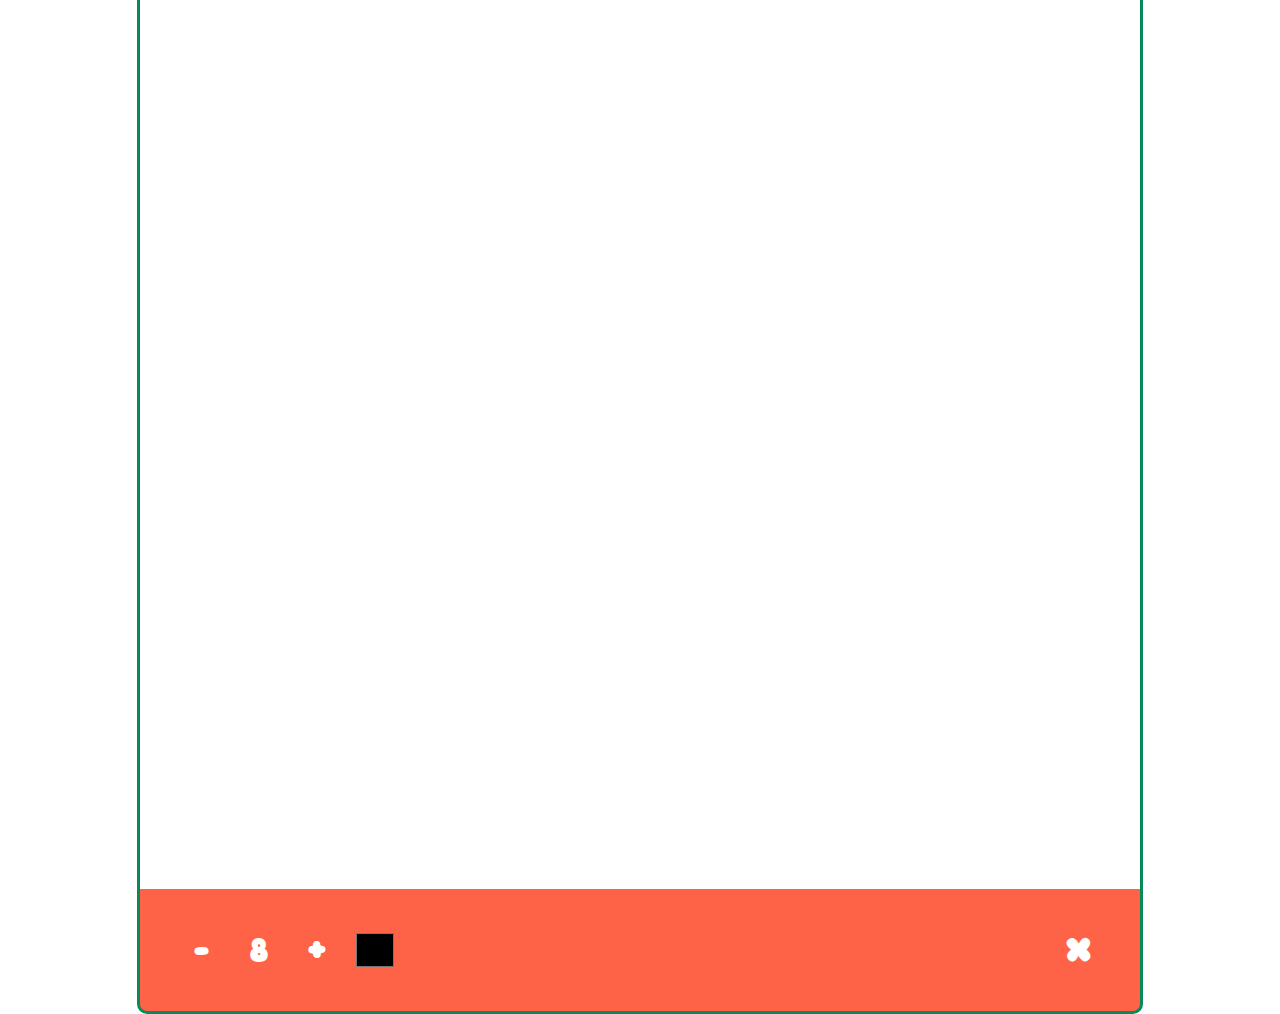
<file: drawingapp/index.html>
<!DOCTYPE html>
<html lang="en">
<head>
    <meta charset="UTF-8">
    <meta name="viewport" content="width=device-width, initial-scale=1.0">
    <link rel="stylesheet" href="style.css">
    <title>Drawing App</title>
</head>
<body>
    <canvas id="canvas" width="1000px" height="1000px"></canvas>
    <div class="toolbar">
        <button id="decrase">-</button>
        <span id="size">8</span>
        <button id="increase">+</button>
        <input type="color" id="color"/>
        <button id="clear">X</button>
    </div>
    <script src="app.js"></script>
</body>
</html>
</file>
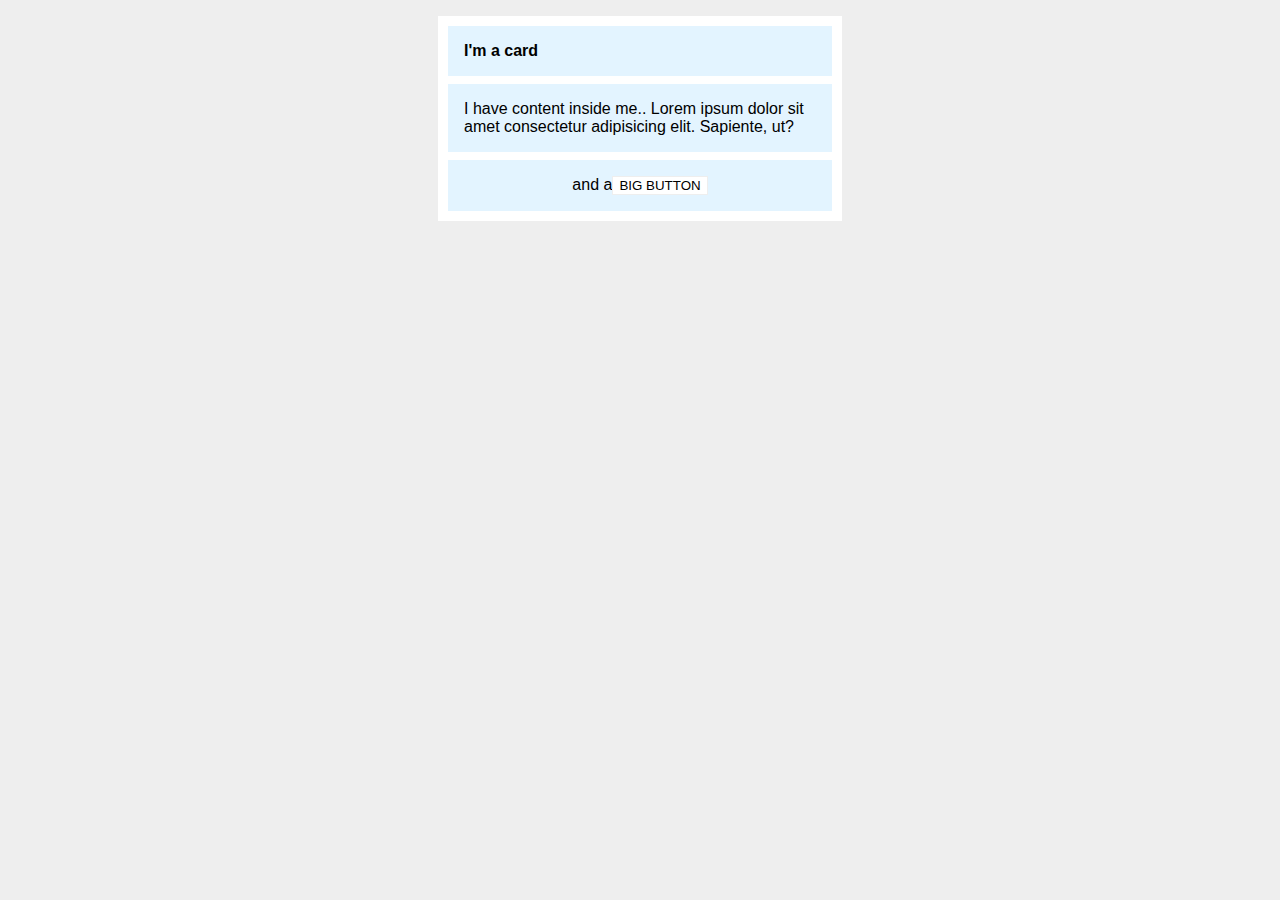
<file: exercise1/index.html>
<!DOCTYPE html>
<html lang="en">
  <head>
    <meta charset="UTF-8" />
    <meta name="viewport" content="width=device-width, initial-scale=1.0" />
    <link rel="stylesheet" href="style.css" />
    <title>css exercises 1</title>
  </head>
  <body>
    <div class="box">
      <h2 class="title">I'm a card</h2>
      <div class="content">
        I have content inside me.. Lorem ipsum dolor sit amet consectetur
        adipisicing elit. Sapiente, ut?
      </div>
      <div class="button-container">
        and a
        <button>BIG BUTTON</button>
      </div>
    </div>
  </body>
</html>
</file>
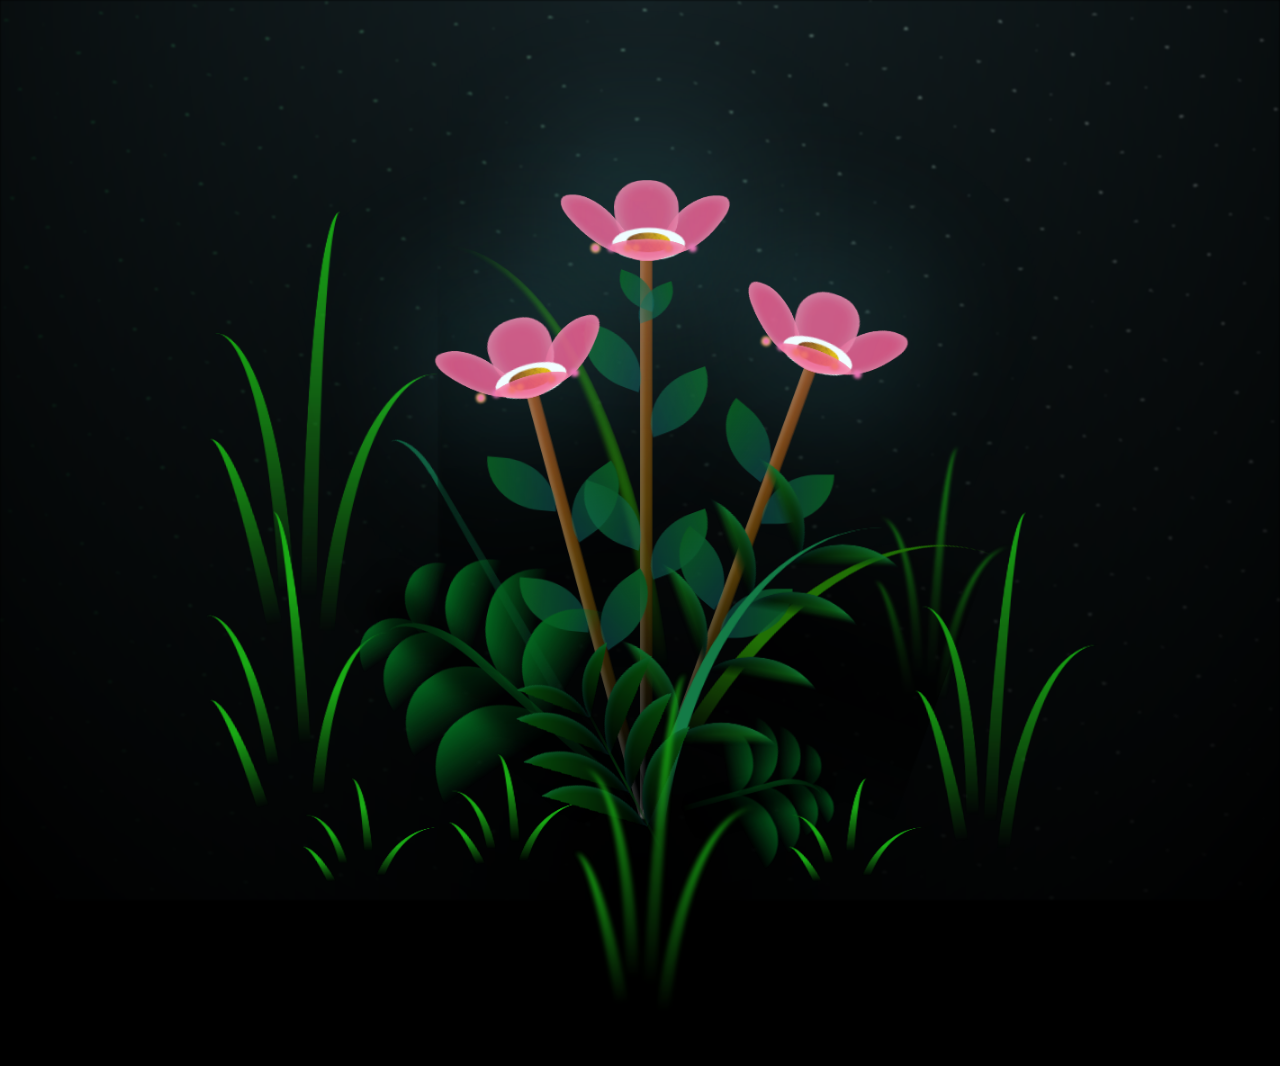
<file: flowerss/index.html>
<!DOCTYPE html>
<html lang="en">
<head>
    <meta charset="UTF-8">
    <meta http-equiv="X-UA-Compatible" content="IE=edge">
    <meta name="viewport" content="width=device-width, initial-scale=1.0">
    <link rel="stylesheet" href="style.css">
    <link rel="icon" href="img/flowers.png" type="image/x-icon">
    <title>flowers</title>
</head>
<body class="container">
    <div class="night"></div>
    <div class="flowers">
      <div class="flower flower--1">
        <div class="flower__leafs flower__leafs--1">
          <div class="flower__leaf flower__leaf--1"></div>
          <div class="flower__leaf flower__leaf--2"></div>
          <div class="flower__leaf flower__leaf--3"></div>
          <div class="flower__leaf flower__leaf--4"></div>
          <div class="flower__white-circle"></div>
  
          <div class="flower__light flower__light--1"></div>
          <div class="flower__light flower__light--2"></div>
          <div class="flower__light flower__light--3"></div>
          <div class="flower__light flower__light--4"></div>
          <div class="flower__light flower__light--5"></div>
          <div class="flower__light flower__light--6"></div>
          <div class="flower__light flower__light--7"></div>
          <div class="flower__light flower__light--8"></div>
  
        </div>
        <div class="flower__line">
          <div class="flower__line__leaf flower__line__leaf--1"></div>
          <div class="flower__line__leaf flower__line__leaf--2"></div>
          <div class="flower__line__leaf flower__line__leaf--3"></div>
          <div class="flower__line__leaf flower__line__leaf--4"></div>
          <div class="flower__line__leaf flower__line__leaf--5"></div>
          <div class="flower__line__leaf flower__line__leaf--6"></div>
        </div>
      </div>
  
      <div class="flower flower--2">
        <div class="flower__leafs flower__leafs--2">
          <div class="flower__leaf flower__leaf--1"></div>
          <div class="flower__leaf flower__leaf--2"></div>
          <div class="flower__leaf flower__leaf--3"></div>
          <div class="flower__leaf flower__leaf--4"></div>
          <div class="flower__white-circle"></div>
  
          <div class="flower__light flower__light--1"></div>
          <div class="flower__light flower__light--2"></div>
          <div class="flower__light flower__light--3"></div>
          <div class="flower__light flower__light--4"></div>
          <div class="flower__light flower__light--5"></div>
          <div class="flower__light flower__light--6"></div>
          <div class="flower__light flower__light--7"></div>
          <div class="flower__light flower__light--8"></div>
  
        </div>
        <div class="flower__line">
          <div class="flower__line__leaf flower__line__leaf--1"></div>
          <div class="flower__line__leaf flower__line__leaf--2"></div>
          <div class="flower__line__leaf flower__line__leaf--3"></div>
          <div class="flower__line__leaf flower__line__leaf--4"></div>
        </div>
      </div>
  
      <div class="flower flower--3">
        <div class="flower__leafs flower__leafs--3">
          <div class="flower__leaf flower__leaf--1"></div>
          <div class="flower__leaf flower__leaf--2"></div>
          <div class="flower__leaf flower__leaf--3"></div>
          <div class="flower__leaf flower__leaf--4"></div>
          <div class="flower__white-circle"></div>
  
          <div class="flower__light flower__light--1"></div>
          <div class="flower__light flower__light--2"></div>
          <div class="flower__light flower__light--3"></div>
          <div class="flower__light flower__light--4"></div>
          <div class="flower__light flower__light--5"></div>
          <div class="flower__light flower__light--6"></div>
          <div class="flower__light flower__light--7"></div>
          <div class="flower__light flower__light--8"></div>
  
        </div>
        <div class="flower__line">
          <div class="flower__line__leaf flower__line__leaf--1"></div>
          <div class="flower__line__leaf flower__line__leaf--2"></div>
          <div class="flower__line__leaf flower__line__leaf--3"></div>
          <div class="flower__line__leaf flower__line__leaf--4"></div>
        </div>
      </div>
  
      <div class="grow-ans" style="--d:1.2s">
        <div class="flower__g-long">
          <div class="flower__g-long__top"></div>
          <div class="flower__g-long__bottom"></div>
        </div>
      </div>
  
      <div class="growing-grass">
        <div class="flower__grass flower__grass--1">
          <div class="flower__grass--top"></div>
          <div class="flower__grass--bottom"></div>
          <div class="flower__grass__leaf flower__grass__leaf--1"></div>
          <div class="flower__grass__leaf flower__grass__leaf--2"></div>
          <div class="flower__grass__leaf flower__grass__leaf--3"></div>
          <div class="flower__grass__leaf flower__grass__leaf--4"></div>
          <div class="flower__grass__leaf flower__grass__leaf--5"></div>
          <div class="flower__grass__leaf flower__grass__leaf--6"></div>
          <div class="flower__grass__leaf flower__grass__leaf--7"></div>
          <div class="flower__grass__leaf flower__grass__leaf--8"></div>
          <div class="flower__grass__overlay"></div>
        </div>
      </div>
  
      <div class="growing-grass">
        <div class="flower__grass flower__grass--2">
          <div class="flower__grass--top"></div>
          <div class="flower__grass--bottom"></div>
          <div class="flower__grass__leaf flower__grass__leaf--1"></div>
          <div class="flower__grass__leaf flower__grass__leaf--2"></div>
          <div class="flower__grass__leaf flower__grass__leaf--3"></div>
          <div class="flower__grass__leaf flower__grass__leaf--4"></div>
          <div class="flower__grass__leaf flower__grass__leaf--5"></div>
          <div class="flower__grass__leaf flower__grass__leaf--6"></div>
          <div class="flower__grass__leaf flower__grass__leaf--7"></div>
          <div class="flower__grass__leaf flower__grass__leaf--8"></div>
          <div class="flower__grass__overlay"></div>
        </div>
      </div>
  
      <div class="grow-ans" style="--d:2.4s">
        <div class="flower__g-right flower__g-right--1">
          <div class="leaf"></div>
        </div>
      </div>
  
      <div class="grow-ans" style="--d:2.8s">
        <div class="flower__g-right flower__g-right--2">
          <div class="leaf"></div>
        </div>
      </div>
  
      <div class="grow-ans" style="--d:2.8s">
        <div class="flower__g-front">
          <div class="flower__g-front__leaf-wrapper flower__g-front__leaf-wrapper--1">
            <div class="flower__g-front__leaf"></div>
          </div>
          <div class="flower__g-front__leaf-wrapper flower__g-front__leaf-wrapper--2">
            <div class="flower__g-front__leaf"></div>
          </div>
          <div class="flower__g-front__leaf-wrapper flower__g-front__leaf-wrapper--3">
            <div class="flower__g-front__leaf"></div>
          </div>
          <div class="flower__g-front__leaf-wrapper flower__g-front__leaf-wrapper--4">
            <div class="flower__g-front__leaf"></div>
          </div>
          <div class="flower__g-front__leaf-wrapper flower__g-front__leaf-wrapper--5">
            <div class="flower__g-front__leaf"></div>
          </div>
          <div class="flower__g-front__leaf-wrapper flower__g-front__leaf-wrapper--6">
            <div class="flower__g-front__leaf"></div>
          </div>
          <div class="flower__g-front__leaf-wrapper flower__g-front__leaf-wrapper--7">
            <div class="flower__g-front__leaf"></div>
          </div>
          <div class="flower__g-front__leaf-wrapper flower__g-front__leaf-wrapper--8">
            <div class="flower__g-front__leaf"></div>
          </div>
          <div class="flower__g-front__line"></div>
        </div>
      </div>
  
      <div class="grow-ans" style="--d:3.2s">
        <div class="flower__g-fr">
          <div class="leaf"></div>
          <div class="flower__g-fr__leaf flower__g-fr__leaf--1"></div>
          <div class="flower__g-fr__leaf flower__g-fr__leaf--2"></div>
          <div class="flower__g-fr__leaf flower__g-fr__leaf--3"></div>
          <div class="flower__g-fr__leaf flower__g-fr__leaf--4"></div>
          <div class="flower__g-fr__leaf flower__g-fr__leaf--5"></div>
          <div class="flower__g-fr__leaf flower__g-fr__leaf--6"></div>
          <div class="flower__g-fr__leaf flower__g-fr__leaf--7"></div>
          <div class="flower__g-fr__leaf flower__g-fr__leaf--8"></div>
        </div>
      </div>
  
      <div class="long-g long-g--0">
        <div class="grow-ans" style="--d:3s">
          <div class="leaf leaf--0"></div>
        </div>
        <div class="grow-ans" style="--d:2.2s">
          <div class="leaf leaf--1"></div>
        </div>
        <div class="grow-ans" style="--d:3.4s">
          <div class="leaf leaf--2"></div>
        </div>
        <div class="grow-ans" style="--d:3.6s">
          <div class="leaf leaf--3"></div>
        </div>
      </div>
  
      <div class="long-g long-g--1">
        <div class="grow-ans" style="--d:3.6s">
          <div class="leaf leaf--0"></div>
        </div>
        <div class="grow-ans" style="--d:3.8s">
          <div class="leaf leaf--1"></div>
        </div>
        <div class="grow-ans" style="--d:4s">
          <div class="leaf leaf--2"></div>
        </div>
        <div class="grow-ans" style="--d:4.2s">
          <div class="leaf leaf--3"></div>
        </div>
      </div>
  
      <div class="long-g long-g--2">
        <div class="grow-ans" style="--d:4s">
          <div class="leaf leaf--0"></div>
        </div>
        <div class="grow-ans" style="--d:4.2s">
          <div class="leaf leaf--1"></div>
        </div>
        <div class="grow-ans" style="--d:4.4s">
          <div class="leaf leaf--2"></div>
        </div>
        <div class="grow-ans" style="--d:4.6s">
          <div class="leaf leaf--3"></div>
        </div>
      </div>
  
      <div class="long-g long-g--3">
        <div class="grow-ans" style="--d:4s">
          <div class="leaf leaf--0"></div>
        </div>
        <div class="grow-ans" style="--d:4.2s">
          <div class="leaf leaf--1"></div>
        </div>
        <div class="grow-ans" style="--d:3s">
          <div class="leaf leaf--2"></div>
        </div>
        <div class="grow-ans" style="--d:3.6s">
          <div class="leaf leaf--3"></div>
        </div>
      </div>
  
      <div class="long-g long-g--4">
        <div class="grow-ans" style="--d:4s">
          <div class="leaf leaf--0"></div>
        </div>
        <div class="grow-ans" style="--d:4.2s">
          <div class="leaf leaf--1"></div>
        </div>
        <div class="grow-ans" style="--d:3s">
          <div class="leaf leaf--2"></div>
        </div>
        <div class="grow-ans" style="--d:3.6s">
          <div class="leaf leaf--3"></div>
        </div>
      </div>
  
      <div class="long-g long-g--5">
        <div class="grow-ans" style="--d:4s">
          <div class="leaf leaf--0"></div>
        </div>
        <div class="grow-ans" style="--d:4.2s">
          <div class="leaf leaf--1"></div>
        </div>
        <div class="grow-ans" style="--d:3s">
          <div class="leaf leaf--2"></div>
        </div>
        <div class="grow-ans" style="--d:3.6s">
          <div class="leaf leaf--3"></div>
        </div>
      </div>
  
      <div class="long-g long-g--6">
        <div class="grow-ans" style="--d:4.2s">
          <div class="leaf leaf--0"></div>
        </div>
        <div class="grow-ans" style="--d:4.4s">
          <div class="leaf leaf--1"></div>
        </div>
        <div class="grow-ans" style="--d:4.6s">
          <div class="leaf leaf--2"></div>
        </div>
        <div class="grow-ans" style="--d:4.8s">
          <div class="leaf leaf--3"></div>
        </div>
      </div>
  
      <div class="long-g long-g--7">
        <div class="grow-ans" style="--d:3s">
          <div class="leaf leaf--0"></div>
        </div>
        <div class="grow-ans" style="--d:3.2s">
          <div class="leaf leaf--1"></div>
        </div>
        <div class="grow-ans" style="--d:3.5s">
          <div class="leaf leaf--2"></div>
        </div>
        <div class="grow-ans" style="--d:3.6s">
          <div class="leaf leaf--3"></div>
        </div>
      </div>
    </div>
    
    <script src="main.js"></script>
  </body>
</html>
</file>
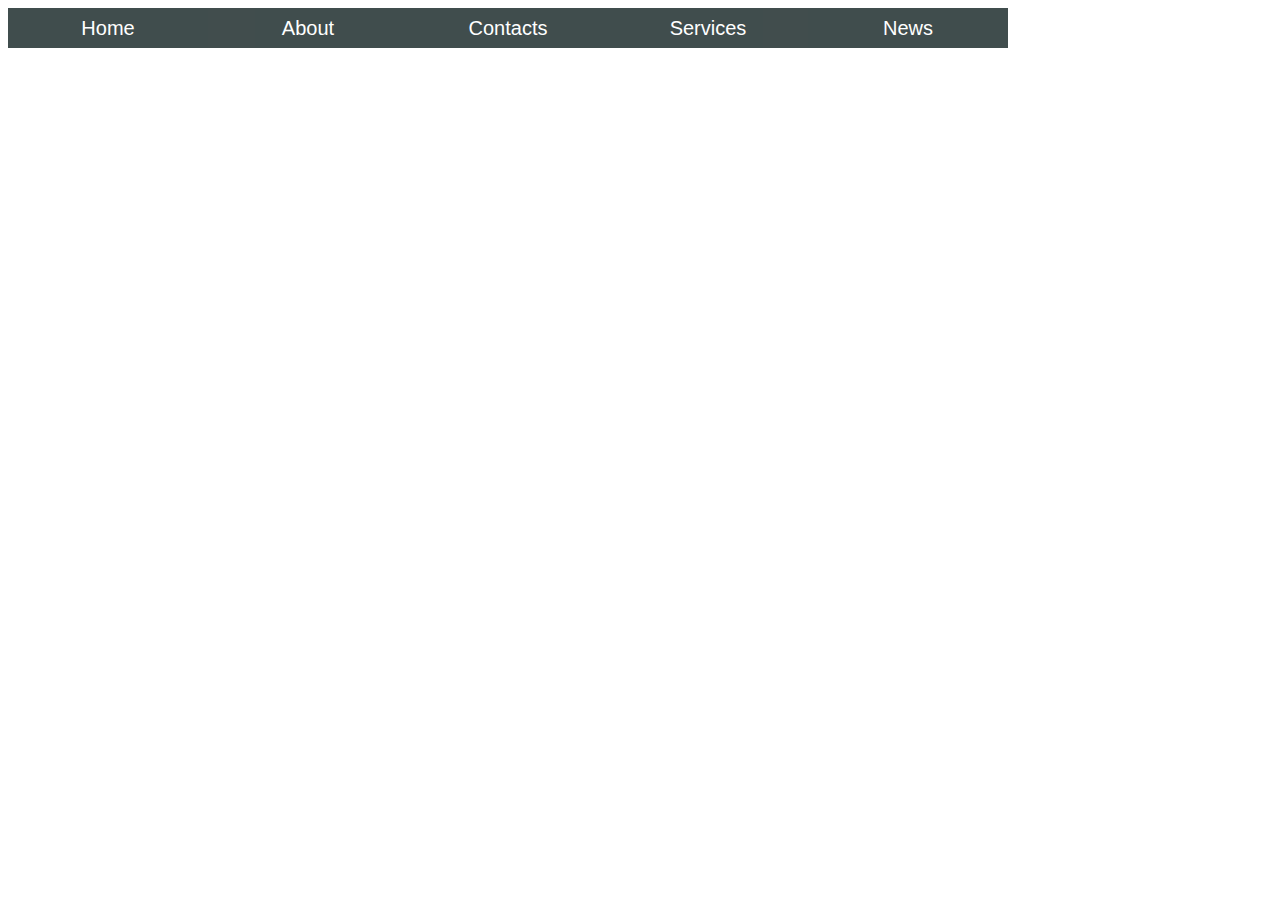
<file: navbar/index.html>
<!DOCTYPE html>
<html lang="en">
<head>
    <meta charset="UTF-8">
    <meta name="viewport" content="width=device-width, initial-scale=1.0">
    <link rel="stylesheet" href="style.css">
    <title>Navbar Example</title>
</head>
<body>
    <ul>
        <li><a href="#">Home</a></li>
        <li><a href="#">About</a>
            <ul>
                <li><a href="#">Team</a></li>
                <li><a href="#">Clients</a></li>
                <li><a href="#"></a>Career</li>
                <li><a href="#"></a>Legacy</li>
            </ul>
        </li>
        <li><a href="#">Contacts</a>
            <ul>
                <li><a href="#">Email</a></li>
                <li><a href="#"></a>Phone</li>
                <li><a href="#"></a>X</li>
                <li><a href="#"></a>LinkedIn</li>
            </ul>

        </li>    
        <li><a href="#">Services</a></li>
        <li><a href="#">News</a></li>
    </ul>
    
</body>
</html>
</file>
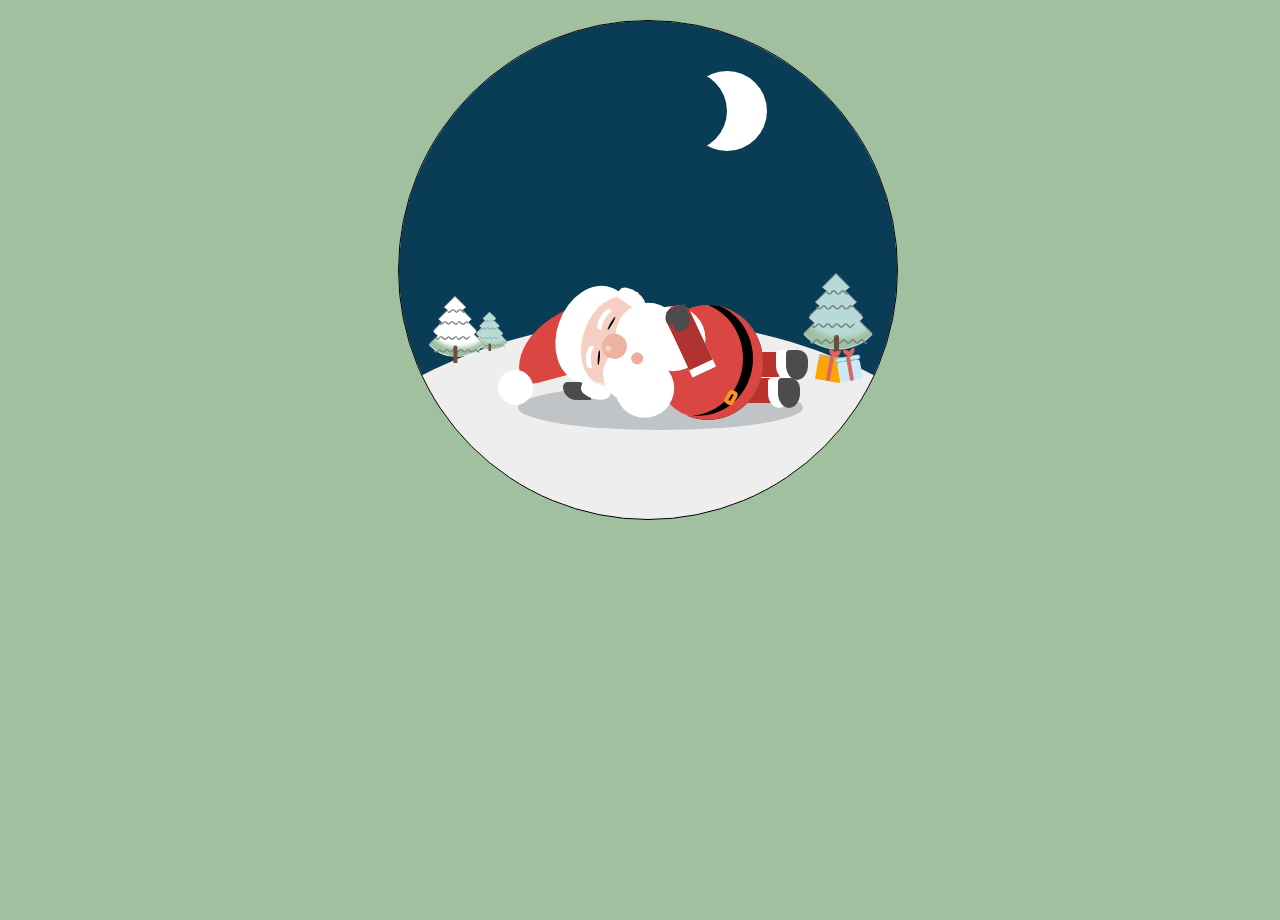
<file: sleepingsanta/index.html>
<!DOCTYPE html>
<html>
  <head>
    <meta charset="UTF-8"/>
    <meta name="viewport" content="width=device-width, initial-scale=1.0" />
    <title>Sleeping Santa</title>
    <link rel="stylesheet" href="style.css">
  </head>
  <body>
    <div class="circular-bg">
        <div class="moon"></div> 
        <div class="snores">
          <div class="snore snore1">Z</div>
          <div class="snore snore2">Z</div>
          <div class="snore snore3">Z</div>
        </div>
        <div class="santa">
          <div class="disc"></div>
          
          <div class="hat">
            <div class="hat-space"></div>
          </div>
          <div class="furr"></div>
          
          <div class="face">
            <div class="eyebrows eyebrows--left"></div>
            <div class="eyebrows eyebrows--right"></div>
            <div class="nose"></div>
            <div class="beard">
              <div class="beard--left"></div>
              <div class="beard--right"></div>
            </div>
            <div class="mouth"> </div>
          </div>
          <div class="hand--up">
          <div class="arm--right"></div>
            
          <div class="hand--right"></div>
            
          </div>
          <div class="hand--left"></div>
          <div class="stomach">
            <div class="belt-buckle"></div>
          </div>
          <div class="leg--up"></div>
          <div class="leg--down"></div>
        </div>
        <div class="christmas-tree">
            <div class="tree-top4"></div>
            <div class="tree-top3"></div>
            <div class="tree-top2"></div>
            <div class="tree-top1"></div>
            <div class="tree-bottom"></div>
        </div>
        <div class="christmas-tree-small">
            <div class="tree-top4"></div>
            <div class="tree-top3"></div>
            <div class="tree-top2"></div>
            <div class="tree-top1"></div>
            <div class="tree-bottom"></div>
        </div>
        <div class="christmas-tree-white">
            <div class="tree-top4"></div>
            <div class="tree-top3"></div>
            <div class="tree-top2"></div>
            <div class="tree-top1"></div>
            <div class="tree-bottom"></div>
        </div>
        <div class="gift gift--orange">
          <div class="gift-bow--left"></div>
          <div class="gift-bow--right"></div>
          <div class="gift-ribbon"></div>
          <div class="gift-top"></div>
          <div class="gift-bottom"></div>
        </div>
        <div class="gift">
          <div class="gift-bow--left"></div>
          <div class="gift-bow--right"></div>
          <div class="gift-ribbon"></div>
          <div class="gift-top"></div>
          <div class="gift-bottom"></div>
        </div>
      </div>
      
  </body>
</html>
</file>
<file: drawingapp/style.css>
@import url('https://fonts.googleapis.com/css2?family=Sniglet&display=swap');

*{
    box-sizing: border-box;
}
body{
    font-family: 'Sniglet' , cursive;
    display:flex ;
    flex-direction: column;
    justify-content: center;
    align-items: center;
    height: 100vh;
    margin: 0;
}
canvas{
    border: 3px  solid rgb(7, 137, 90);
    border-bottom: none;
    border-radius: 10px 10px 0 0;

}
.toolbar{
    background-color: tomato;
    display: flex;
    width: 1006px;
    border-radius: 0 0 10px 10px;
    border: 3px solid rgb(7, 137, 90);
    border-top: none;
    padding: 2rem;
    

}
/*Araç çubuığundaki öğelerin genel stili için */
.toolbar > * {
   border: none;
   background-color: transparent;
   font-weight: bold;
   font-size: 2rem;
   font-family: inherit;
   color: #fff;
   display: inline-flex;
   align-items: center;
   justify-content: center;
   height: 50px;
   width: 50px;
   margin: 0.25rem;
   padding: 0.25rem;
   cursor: pointer;
   transition: color ease 0.5s;

}

.toolbar > *:last-child{
    margin-left:auto ;
}

.toolbar button:active{
    transform: scale(0.9);
}

.toolbar button:hover{
    color: black;
}
</file>
<file: exercise1/style.css>
body {
  background: #eee;
  font-family: sans-serif;
}
.box {
  width: 400px;
  padding: 2px;
  background: #fff;
  margin: 16px auto;
}
.title {
  background: #e3f4ff;
  margin: 8px;
  padding: 16px;
  font-size: 16px;
}
.content {
  background: #e3f4ff;
  margin: 8px;
  padding: 16px;
}
.button-container {
  background: #e3f4ff;
  display: flex;
  justify-content: center;
  margin: 8px;
  padding: 16px;
}
button {
  background: white;
  border: 1px solid #eee;
}
</file>
<file: flowerss/style.css>
*,
*::after,
*::before {
  padding: 0;
  margin: 0;
  box-sizing: border-box;
}

:root {
  --dark-color: #000;
}

body {
  display: flex;
  align-items: flex-end;
  justify-content: center;
  min-height: 100vh;
  background-color: var(--dark-color);
  overflow: hidden;
  perspective: 1000px;
}

.night {
  position: fixed;
  left: 50%;
  top: 0;
  transform: translateX(-50%);
  width: 100%;
  height: 100%;
  filter: blur(0.1vmin);
  background-image: radial-gradient(ellipse at top, transparent 0%, var(--dark-color)), radial-gradient(ellipse at bottom, var(--dark-color), rgba(145, 233, 255, 0.2)), repeating-linear-gradient(220deg, rgb(0, 0, 0) 0px, rgb(0, 0, 0) 19px, transparent 19px, transparent 22px), repeating-linear-gradient(189deg, rgb(0, 0, 0) 0px, rgb(0, 0, 0) 19px, transparent 19px, transparent 22px), repeating-linear-gradient(148deg, rgb(0, 0, 0) 0px, rgb(0, 0, 0) 19px, transparent 19px, transparent 22px), linear-gradient(90deg, rgb(7, 107, 42), rgb(240, 240, 240));
}

.flowers {
  position: relative;
  transform: scale(0.9);
}

.flower {
  position: absolute;
  bottom: 10vmin;
  transform-origin: bottom center;
  z-index: 10;
  --fl-speed: 0.3s;
}
.flower--1 {
  -webkit-animation: moving-flower-1 4s linear infinite;
          animation: moving-flower-1 4s linear infinite;
}
.flower--1 .flower__line {
  height: 70vmin;
  -webkit-animation-delay: 0.3s;
          animation-delay: 0.3s;
}
.flower--1 .flower__line__leaf--1 {
  -webkit-animation: blooming-leaf-right var(--fl-speed) 1.6s backwards;
          animation: blooming-leaf-right var(--fl-speed) 1.6s backwards;
}
.flower--1 .flower__line__leaf--2 {
  -webkit-animation: blooming-leaf-right var(--fl-speed) 1.4s backwards;
          animation: blooming-leaf-right var(--fl-speed) 1.4s backwards;
}
.flower--1 .flower__line__leaf--3 {
  -webkit-animation: blooming-leaf-left var(--fl-speed) 1.2s backwards;
          animation: blooming-leaf-left var(--fl-speed) 1.2s backwards;
}
.flower--1 .flower__line__leaf--4 {
  -webkit-animation: blooming-leaf-left var(--fl-speed) 1s backwards;
          animation: blooming-leaf-left var(--fl-speed) 1s backwards;
}
.flower--1 .flower__line__leaf--5 {
  -webkit-animation: blooming-leaf-right var(--fl-speed) 1.8s backwards;
          animation: blooming-leaf-right var(--fl-speed) 1.8s backwards;
}
.flower--1 .flower__line__leaf--6 {
  -webkit-animation: blooming-leaf-left var(--fl-speed) 2s backwards;
          animation: blooming-leaf-left var(--fl-speed) 2s backwards;
}
.flower--2 {
  left: 50%;
  transform: rotate(20deg);
  -webkit-animation: moving-flower-2 4s linear infinite;
          animation: moving-flower-2 4s linear infinite;
}
.flower--2 .flower__line {
  height: 60vmin;
  -webkit-animation-delay: 0.6s;
          animation-delay: 0.6s;
}
.flower--2 .flower__line__leaf--1 {
  -webkit-animation: blooming-leaf-right var(--fl-speed) 1.9s backwards;
          animation: blooming-leaf-right var(--fl-speed) 1.9s backwards;
}
.flower--2 .flower__line__leaf--2 {
  -webkit-animation: blooming-leaf-right var(--fl-speed) 1.7s backwards;
          animation: blooming-leaf-right var(--fl-speed) 1.7s backwards;
}
.flower--2 .flower__line__leaf--3 {
  -webkit-animation: blooming-leaf-left var(--fl-speed) 1.5s backwards;
          animation: blooming-leaf-left var(--fl-speed) 1.5s backwards;
}
.flower--2 .flower__line__leaf--4 {
  -webkit-animation: blooming-leaf-left var(--fl-speed) 1.3s backwards;
          animation: blooming-leaf-left var(--fl-speed) 1.3s backwards;
}
.flower--3 {
  left: 50%;
  transform: rotate(-15deg);
  -webkit-animation: moving-flower-3 4s linear infinite;
          animation: moving-flower-3 4s linear infinite;
}
.flower--3 .flower__line {
  -webkit-animation-delay: 0.9s;
          animation-delay: 0.9s;
}
.flower--3 .flower__line__leaf--1 {
  -webkit-animation: blooming-leaf-right var(--fl-speed) 2.5s backwards;
          animation: blooming-leaf-right var(--fl-speed) 2.5s backwards;
}
.flower--3 .flower__line__leaf--2 {
  -webkit-animation: blooming-leaf-right var(--fl-speed) 2.3s backwards;
          animation: blooming-leaf-right var(--fl-speed) 2.3s backwards;
}
.flower--3 .flower__line__leaf--3 {
  -webkit-animation: blooming-leaf-left var(--fl-speed) 2.1s backwards;
          animation: blooming-leaf-left var(--fl-speed) 2.1s backwards;
}
.flower--3 .flower__line__leaf--4 {
  -webkit-animation: blooming-leaf-left var(--fl-speed) 1.9s backwards;
          animation: blooming-leaf-left var(--fl-speed) 1.9s backwards;
}
.flower__leafs {
  position: relative;
  -webkit-animation: blooming-flower 2s backwards;
          animation: blooming-flower 2s backwards;
}
.flower__leafs--1 {
  -webkit-animation-delay: 1.1s;
          animation-delay: 1.1s;
}
.flower__leafs--2 {
  -webkit-animation-delay: 1.4s;
          animation-delay: 1.4s;
}
.flower__leafs--3 {
  -webkit-animation-delay: 1.7s;
          animation-delay: 1.7s;
}
.flower__leafs::after {
  content: "";
  position: absolute;
  left: 0;
  top: 0;
  transform: translate(-50%, -100%);
  width: 8vmin;
  height: 8vmin;
  background-color: #6bf0ff;
  filter: blur(10vmin);
}
.flower__leaf {
  position: absolute;
  bottom: 0;
  left: 50%;
  width: 8vmin;
  height: 11vmin;
  border-radius: 51% 49% 47% 53%/44% 45% 55% 69%;
  background-color: #f672b0;
  background-image: linear-gradient(to top, #ee5286, #ee5286);
  transform-origin: bottom center;
  opacity: 0.9;
  box-shadow: inset 0 0 2vmin rgba(255, 255, 255, 0.5);
}
.flower__leaf--1 {
  transform: translate(-10%, 1%) rotateY(40deg) rotateX(-50deg);
}
.flower__leaf--2 {
  transform: translate(-50%, -4%) rotateX(40deg);
}
.flower__leaf--3 {
  transform: translate(-90%, 0%) rotateY(45deg) rotateX(50deg);
}
.flower__leaf--4 {
  width: 8vmin;
  height: 8vmin;
  transform-origin: bottom left;
  border-radius: 4vmin 10vmin 4vmin 4vmin;
  transform: translate(0%, 18%) rotateX(70deg) rotate(-43deg);
  background-image: linear-gradient(to top, #ee5286, #ee5286);
  z-index: 1;
  opacity: 0.8;
}
.flower__white-circle {
  position: absolute;
  left: -3.5vmin;
  top: -3vmin;
  width: 9vmin;
  height: 4vmin;
  border-radius: 50%;
  background-color: #fff;
}
.flower__white-circle::after {
  content: "";
  position: absolute;
  left: 50%;
  top: 45%;
  transform: translate(-50%, -50%);
  width: 60%;
  height: 60%;
  border-radius: inherit;
  background-image: repeating-linear-gradient(135deg, rgba(0, 0, 0, 0.03) 0px, rgba(0, 0, 0, 0.03) 1px, transparent 1px, transparent 12px), repeating-linear-gradient(45deg, rgba(0, 0, 0, 0.03) 0px, rgba(0, 0, 0, 0.03) 1px, transparent 1px, transparent 12px), repeating-linear-gradient(67.5deg, rgba(0, 0, 0, 0.03) 0px, rgba(0, 0, 0, 0.03) 1px, transparent 1px, transparent 12px), repeating-linear-gradient(135deg, rgba(0, 0, 0, 0.03) 0px, rgba(0, 0, 0, 0.03) 1px, transparent 1px, transparent 12px), repeating-linear-gradient(45deg, rgba(0, 0, 0, 0.03) 0px, rgba(0, 0, 0, 0.03) 1px, transparent 1px, transparent 12px), repeating-linear-gradient(112.5deg, rgba(0, 0, 0, 0.03) 0px, rgba(0, 0, 0, 0.03) 1px, transparent 1px, transparent 12px), repeating-linear-gradient(112.5deg, rgba(0, 0, 0, 0.03) 0px, rgba(0, 0, 0, 0.03) 1px, transparent 1px, transparent 12px), repeating-linear-gradient(45deg, rgba(0, 0, 0, 0.03) 0px, rgba(0, 0, 0, 0.03) 1px, transparent 1px, transparent 12px), repeating-linear-gradient(22.5deg, rgba(0, 0, 0, 0.03) 0px, rgba(0, 0, 0, 0.03) 1px, transparent 1px, transparent 12px), repeating-linear-gradient(45deg, rgba(0, 0, 0, 0.03) 0px, rgba(0, 0, 0, 0.03) 1px, transparent 1px, transparent 12px), repeating-linear-gradient(22.5deg, rgba(0, 0, 0, 0.03) 0px, rgba(0, 0, 0, 0.03) 1px, transparent 1px, transparent 12px), repeating-linear-gradient(135deg, rgba(0, 0, 0, 0.03) 0px, rgba(0, 0, 0, 0.03) 1px, transparent 1px, transparent 12px), repeating-linear-gradient(157.5deg, rgba(0, 0, 0, 0.03) 0px, rgba(0, 0, 0, 0.03) 1px, transparent 1px, transparent 12px), repeating-linear-gradient(67.5deg, rgba(0, 0, 0, 0.03) 0px, rgba(0, 0, 0, 0.03) 1px, transparent 1px, transparent 12px), repeating-linear-gradient(67.5deg, rgba(0, 0, 0, 0.03) 0px, rgba(0, 0, 0, 0.03) 1px, transparent 1px, transparent 12px), linear-gradient(90deg, rgb(127, 47, 21), rgb(255, 206, 0));
}
.flower__line {
  height: 55vmin;
  width: 1.5vmin;
  background-image: linear-gradient(to left, rgba(0, 0, 0, 0.2), transparent, rgba(255, 255, 255, 0.2)), linear-gradient(to top, transparent 10%, #583e08, #944415);
  box-shadow: inset 0 0 2px rgba(0, 0, 0, 0.5);
  -webkit-animation: grow-flower-tree 4s backwards;
          animation: grow-flower-tree 4s backwards;
}
.flower__line__leaf {
  --w: 7vmin;
  --h: calc(var(--w) + 2vmin);
  position: absolute;
  top: 20%;
  left: 90%;
  width: var(--w);
  height: var(--h);
  border-top-right-radius: var(--h);
  border-bottom-left-radius: var(--h);
  background-image: linear-gradient(to top, rgba(20, 117, 122, 0.4), #095721);
}
.flower__line__leaf--1 {
  transform: rotate(70deg) rotateY(30deg);
}
.flower__line__leaf--2 {
  top: 45%;
  transform: rotate(70deg) rotateY(30deg);
}
.flower__line__leaf--3, .flower__line__leaf--4, .flower__line__leaf--6 {
  border-top-right-radius: 0;
  border-bottom-left-radius: 0;
  border-top-left-radius: var(--h);
  border-bottom-right-radius: var(--h);
  left: -460%;
  top: 12%;
  transform: rotate(-70deg) rotateY(30deg);
}
.flower__line__leaf--4 {
  top: 40%;
}
.flower__line__leaf--5 {
  top: 0;
  transform-origin: left;
  transform: rotate(70deg) rotateY(30deg) scale(0.6);
}
.flower__line__leaf--6 {
  top: -2%;
  left: -450%;
  transform-origin: right;
  transform: rotate(-70deg) rotateY(30deg) scale(0.6);
}
.flower__light {
  position: absolute;
  bottom: 0vmin;
  width: 1vmin;
  height: 1vmin;
  background-color: rgb(255, 251, 0);
  border-radius: 50%;
  filter: blur(0.2vmin);
  -webkit-animation: light-ans 4s linear infinite backwards;
          animation: light-ans 4s linear infinite backwards;
}
.flower__light:nth-child(odd) {
  background-color: #f76baf;
}
.flower__light--1 {
  left: -2vmin;
  -webkit-animation-delay: 1s;
          animation-delay: 1s;
}
.flower__light--2 {
  left: 3vmin;
  -webkit-animation-delay: 0.5s;
          animation-delay: 0.5s;
}
.flower__light--3 {
  left: -6vmin;
  -webkit-animation-delay: 0.3s;
          animation-delay: 0.3s;
}
.flower__light--4 {
  left: 6vmin;
  -webkit-animation-delay: 0.9s;
          animation-delay: 0.9s;
}
.flower__light--5 {
  left: -1vmin;
  -webkit-animation-delay: 1.5s;
          animation-delay: 1.5s;
}
.flower__light--6 {
  left: -4vmin;
  -webkit-animation-delay: 3s;
          animation-delay: 3s;
}
.flower__light--7 {
  left: 3vmin;
  -webkit-animation-delay: 2s;
          animation-delay: 2s;
}
.flower__light--8 {
  left: -6vmin;
  -webkit-animation-delay: 3.5s;
          animation-delay: 3.5s;
}
.flower__grass {
  --c: #04661f;
  --line-w: 1.5vmin;
  position: absolute;
  bottom: 12vmin;
  left: -7vmin;
  display: flex;
  flex-direction: column;
  align-items: flex-end;
  z-index: 20;
  transform-origin: bottom center;
  transform: rotate(-48deg) rotateY(40deg);
}
.flower__grass--1 {
  -webkit-animation: moving-grass 2s linear infinite;
          animation: moving-grass 2s linear infinite;
}
.flower__grass--2 {
  left: 2vmin;
  bottom: 10vmin;
  transform: scale(0.5) rotate(75deg) rotateX(10deg) rotateY(-200deg);
  opacity: 0.8;
  z-index: 0;
  -webkit-animation: moving-grass--2 1.5s linear infinite;
          animation: moving-grass--2 1.5s linear infinite;
}
.flower__grass--top {
  width: 7vmin;
  height: 10vmin;
  border-top-right-radius: 100%;
  border-right: var(--line-w) solid var(--c);
  transform-origin: bottom center;
  transform: rotate(-2deg);
}
.flower__grass--bottom {
  margin-top: -2px;
  width: var(--line-w);
  height: 25vmin;
  background-image: linear-gradient(to top, transparent, var(--c));
}
.flower__grass__leaf {
  --size: 10vmin;
  position: absolute;
  width: calc(var(--size) * 2.1);
  height: var(--size);
  border-top-left-radius: var(--size);
  border-top-right-radius: var(--size);
  background-image: linear-gradient(to top, transparent, transparent 30%, var(--c));
  z-index: 100;
}
.flower__grass__leaf--1 {
  top: -6%;
  left: 30%;
  --size: 6vmin;
  transform: rotate(-20deg);
  -webkit-animation: growing-grass-ans--1 2s 2.6s backwards;
          animation: growing-grass-ans--1 2s 2.6s backwards;
}
@-webkit-keyframes growing-grass-ans--1 {
  0% {
    transform-origin: bottom left;
    transform: rotate(-20deg) scale(0);
  }
}
@keyframes growing-grass-ans--1 {
  0% {
    transform-origin: bottom left;
    transform: rotate(-20deg) scale(0);
  }
}
.flower__grass__leaf--2 {
  top: -5%;
  left: -110%;
  --size: 6vmin;
  transform: rotate(10deg);
  -webkit-animation: growing-grass-ans--2 2s 2.4s linear backwards;
          animation: growing-grass-ans--2 2s 2.4s linear backwards;
}
@-webkit-keyframes growing-grass-ans--2 {
  0% {
    transform-origin: bottom right;
    transform: rotate(10deg) scale(0);
  }
}
@keyframes growing-grass-ans--2 {
  0% {
    transform-origin: bottom right;
    transform: rotate(10deg) scale(0);
  }
}
.flower__grass__leaf--3 {
  top: 5%;
  left: 60%;
  --size: 8vmin;
  transform: rotate(-18deg) rotateX(-20deg);
  -webkit-animation: growing-grass-ans--3 2s 2.2s linear backwards;
          animation: growing-grass-ans--3 2s 2.2s linear backwards;
}
@-webkit-keyframes growing-grass-ans--3 {
  0% {
    transform-origin: bottom left;
    transform: rotate(-18deg) rotateX(-20deg) scale(0);
  }
}
@keyframes growing-grass-ans--3 {
  0% {
    transform-origin: bottom left;
    transform: rotate(-18deg) rotateX(-20deg) scale(0);
  }
}
.flower__grass__leaf--4 {
  top: 6%;
  left: -135%;
  --size: 8vmin;
  transform: rotate(2deg);
  -webkit-animation: growing-grass-ans--4 2s 2s linear backwards;
          animation: growing-grass-ans--4 2s 2s linear backwards;
}
@-webkit-keyframes growing-grass-ans--4 {
  0% {
    transform-origin: bottom right;
    transform: rotate(2deg) scale(0);
  }
}
@keyframes growing-grass-ans--4 {
  0% {
    transform-origin: bottom right;
    transform: rotate(2deg) scale(0);
  }
}
.flower__grass__leaf--5 {
  top: 20%;
  left: 60%;
  --size: 10vmin;
  transform: rotate(-24deg) rotateX(-20deg);
  -webkit-animation: growing-grass-ans--5 2s 1.8s linear backwards;
          animation: growing-grass-ans--5 2s 1.8s linear backwards;
}
@-webkit-keyframes growing-grass-ans--5 {
  0% {
    transform-origin: bottom left;
    transform: rotate(-24deg) rotateX(-20deg) scale(0);
  }
}
@keyframes growing-grass-ans--5 {
  0% {
    transform-origin: bottom left;
    transform: rotate(-24deg) rotateX(-20deg) scale(0);
  }
}
.flower__grass__leaf--6 {
  top: 22%;
  left: -180%;
  --size: 10vmin;
  transform: rotate(10deg);
  -webkit-animation: growing-grass-ans--6 2s 1.6s linear backwards;
          animation: growing-grass-ans--6 2s 1.6s linear backwards;
}
@-webkit-keyframes growing-grass-ans--6 {
  0% {
    transform-origin: bottom right;
    transform: rotate(10deg) scale(0);
  }
}
@keyframes growing-grass-ans--6 {
  0% {
    transform-origin: bottom right;
    transform: rotate(10deg) scale(0);
  }
}
.flower__grass__leaf--7 {
  top: 39%;
  left: 70%;
  --size: 10vmin;
  transform: rotate(-10deg);
  -webkit-animation: growing-grass-ans--7 2s 1.4s linear backwards;
          animation: growing-grass-ans--7 2s 1.4s linear backwards;
}
@-webkit-keyframes growing-grass-ans--7 {
  0% {
    transform-origin: bottom left;
    transform: rotate(-10deg) scale(0);
  }
}
@keyframes growing-grass-ans--7 {
  0% {
    transform-origin: bottom left;
    transform: rotate(-10deg) scale(0);
  }
}
.flower__grass__leaf--8 {
  top: 40%;
  left: -215%;
  --size: 11vmin;
  transform: rotate(10deg);
  -webkit-animation: growing-grass-ans--8 2s 1.2s linear backwards;
          animation: growing-grass-ans--8 2s 1.2s linear backwards;
}
@-webkit-keyframes growing-grass-ans--8 {
  0% {
    transform-origin: bottom right;
    transform: rotate(10deg) scale(0);
  }
}
@keyframes growing-grass-ans--8 {
  0% {
    transform-origin: bottom right;
    transform: rotate(10deg) scale(0);
  }
}
.flower__grass__overlay {
  position: absolute;
  top: -10%;
  right: 0%;
  width: 100%;
  height: 100%;
  background-color: rgba(0, 0, 0, 0.6);
  filter: blur(1.5vmin);
  z-index: 100;
}
.flower__g-long {
  --w: 2vmin;
  --h: 6vmin;
  --c: #0e5b3c;
  position: absolute;
  bottom: 10vmin;
  left: -3vmin;
  transform-origin: bottom center;
  transform: rotate(-30deg) rotateY(-20deg);
  display: flex;
  flex-direction: column;
  align-items: flex-end;
  -webkit-animation: flower-g-long-ans 3s linear infinite;
          animation: flower-g-long-ans 3s linear infinite;
}
@-webkit-keyframes flower-g-long-ans {
  0%, 100% {
    transform: rotate(-30deg) rotateY(-20deg);
  }
  50% {
    transform: rotate(-32deg) rotateY(-20deg);
  }
}
@keyframes flower-g-long-ans {
  0%, 100% {
    transform: rotate(-30deg) rotateY(-20deg);
  }
  50% {
    transform: rotate(-32deg) rotateY(-20deg);
  }
}
.flower__g-long__top {
  top: calc(var(--h) * -1);
  width: calc(var(--w) + 1vmin);
  height: var(--h);
  border-top-right-radius: 100%;
  border-right: 0.7vmin solid var(--c);
  transform: translate(-0.7vmin, 1vmin);
}
.flower__g-long__bottom {
  width: var(--w);
  height: 50vmin;
  transform-origin: bottom center;
  background-image: linear-gradient(to top, transparent 30%, var(--c));
  box-shadow: inset 0 0 2px rgba(0, 0, 0, 0.5);
  -webkit-clip-path: polygon(35% 0, 65% 1%, 100% 100%, 0% 100%);
          clip-path: polygon(35% 0, 65% 1%, 100% 100%, 0% 100%);
}
.flower__g-right {
  position: absolute;
  bottom: 6vmin;
  left: -2vmin;
  transform-origin: bottom left;
  transform: rotate(20deg);
}
.flower__g-right .leaf {
  width: 30vmin;
  height: 50vmin;
  border-top-left-radius: 100%;
  border-left: 2vmin solid #217005;
  background-image: linear-gradient(to bottom, transparent, var(--dark-color) 60%);
  -webkit-mask-image: linear-gradient(to top, transparent 30%, #24803e 60%);
}
.flower__g-right--1 {
  -webkit-animation: flower-g-right-ans 2.5s linear infinite;
          animation: flower-g-right-ans 2.5s linear infinite;
}
.flower__g-right--2 {
  left: 5vmin;
  transform: rotateY(-180deg);
  -webkit-animation: flower-g-right-ans--2 3s linear infinite;
          animation: flower-g-right-ans--2 3s linear infinite;
}
.flower__g-right--2 .leaf {
  height: 75vmin;
  filter: blur(0.3vmin);
  opacity: 0.8;
}
@-webkit-keyframes flower-g-right-ans {
  0%, 100% {
    transform: rotate(20deg);
  }
  50% {
    transform: rotate(24deg) rotateX(-20deg);
  }
}
@keyframes flower-g-right-ans {
  0%, 100% {
    transform: rotate(20deg);
  }
  50% {
    transform: rotate(24deg) rotateX(-20deg);
  }
}
@-webkit-keyframes flower-g-right-ans--2 {
  0%, 100% {
    transform: rotateY(-180deg) rotate(0deg) rotateX(-20deg);
  }
  50% {
    transform: rotateY(-180deg) rotate(6deg) rotateX(-20deg);
  }
}
@keyframes flower-g-right-ans--2 {
  0%, 100% {
    transform: rotateY(-180deg) rotate(0deg) rotateX(-20deg);
  }
  50% {
    transform: rotateY(-180deg) rotate(6deg) rotateX(-20deg);
  }
}
.flower__g-front {
  position: absolute;
  bottom: 6vmin;
  left: 2.5vmin;
  z-index: 100;
  transform-origin: bottom center;
  transform: rotate(-28deg) rotateY(30deg) scale(1.04);
  -webkit-animation: flower__g-front-ans 2s linear infinite;
          animation: flower__g-front-ans 2s linear infinite;
}
@-webkit-keyframes flower__g-front-ans {
  0%, 100% {
    transform: rotate(-28deg) rotateY(30deg) scale(1.04);
  }
  50% {
    transform: rotate(-35deg) rotateY(40deg) scale(1.04);
  }
}
@keyframes flower__g-front-ans {
  0%, 100% {
    transform: rotate(-28deg) rotateY(30deg) scale(1.04);
  }
  50% {
    transform: rotate(-35deg) rotateY(40deg) scale(1.04);
  }
}
.flower__g-front__line {
  width: 0.3vmin;
  height: 20vmin;
  background-image: linear-gradient(to top, transparent, #042e0b, transparent 100%);
  position: relative;
}
.flower__g-front__leaf-wrapper {
  position: absolute;
  top: 0;
  left: 0;
  transform-origin: bottom left;
  transform: rotate(10deg);
}
.flower__g-front__leaf-wrapper:nth-child(even) {
  left: 0vmin;
  transform: rotateY(-180deg) rotate(5deg);
  -webkit-animation: flower__g-front__leaf-left-ans 1s ease-in backwards;
          animation: flower__g-front__leaf-left-ans 1s ease-in backwards;
}
.flower__g-front__leaf-wrapper:nth-child(odd) {
  -webkit-animation: flower__g-front__leaf-ans 1s ease-in backwards;
          animation: flower__g-front__leaf-ans 1s ease-in backwards;
}
.flower__g-front__leaf-wrapper--1 {
  top: -8vmin;
  transform: scale(0.7);
  -webkit-animation: flower__g-front__leaf-ans 1s 5.5s ease-in backwards !important;
          animation: flower__g-front__leaf-ans 1s 5.5s ease-in backwards !important;
}
.flower__g-front__leaf-wrapper--2 {
  top: -8vmin;
  transform: rotateY(-180deg) scale(0.7) !important;
  -webkit-animation: flower__g-front__leaf-left-ans-2 1s 4.6s ease-in backwards !important;
          animation: flower__g-front__leaf-left-ans-2 1s 4.6s ease-in backwards !important;
}
.flower__g-front__leaf-wrapper--3 {
  top: -3vmin;
  -webkit-animation: flower__g-front__leaf-ans 1s 4.6s ease-in backwards;
          animation: flower__g-front__leaf-ans 1s 4.6s ease-in backwards;
}
.flower__g-front__leaf-wrapper--4 {
  top: -3vmin;
  transform: rotateY(-180deg) scale(0.9) !important;
  -webkit-animation: flower__g-front__leaf-left-ans-2 1s 4.6s ease-in backwards !important;
          animation: flower__g-front__leaf-left-ans-2 1s 4.6s ease-in backwards !important;
}
@-webkit-keyframes flower__g-front__leaf-left-ans-2 {
  0% {
    transform: rotateY(-180deg) scale(0);
  }
}
@keyframes flower__g-front__leaf-left-ans-2 {
  0% {
    transform: rotateY(-180deg) scale(0);
  }
}
.flower__g-front__leaf-wrapper--5, .flower__g-front__leaf-wrapper--6 {
  top: 2vmin;
}
.flower__g-front__leaf-wrapper--7, .flower__g-front__leaf-wrapper--8 {
  top: 6.5vmin;
}
.flower__g-front__leaf-wrapper--2 {
  -webkit-animation-delay: 5.2s !important;
          animation-delay: 5.2s !important;
}
.flower__g-front__leaf-wrapper--3 {
  -webkit-animation-delay: 4.9s !important;
          animation-delay: 4.9s !important;
}
.flower__g-front__leaf-wrapper--5 {
  -webkit-animation-delay: 4.3s !important;
          animation-delay: 4.3s !important;
}
.flower__g-front__leaf-wrapper--6 {
  -webkit-animation-delay: 4.1s !important;
          animation-delay: 4.1s !important;
}
.flower__g-front__leaf-wrapper--7 {
  -webkit-animation-delay: 3.8s !important;
          animation-delay: 3.8s !important;
}
.flower__g-front__leaf-wrapper--8 {
  -webkit-animation-delay: 3.5s !important;
          animation-delay: 3.5s !important;
}
@-webkit-keyframes flower__g-front__leaf-ans {
  0% {
    transform: rotate(10deg) scale(0);
  }
}
@keyframes flower__g-front__leaf-ans {
  0% {
    transform: rotate(10deg) scale(0);
  }
}
@-webkit-keyframes flower__g-front__leaf-left-ans {
  0% {
    transform: rotateY(-180deg) rotate(5deg) scale(0);
  }
}
@keyframes flower__g-front__leaf-left-ans {
  0% {
    transform: rotateY(-180deg) rotate(5deg) scale(0);
  }
}
.flower__g-front__leaf {
  width: 10vmin;
  height: 10vmin;
  border-radius: 100% 0% 0% 100%/100% 100% 0% 0%;
  box-shadow: inset 0 2px 1vmin hsla(184deg, 97%, 58%, 0.2);
  background-image: linear-gradient(to bottom left, transparent, var(--dark-color)), linear-gradient(to bottom right, #064f0a 50%, transparent 50%, transparent);
  -webkit-mask-image: linear-gradient(to bottom right, #097149 50%, transparent 50%, transparent);
  mask-image: linear-gradient(to bottom right, #0e8723 50%, transparent 50%, transparent);
}
.flower__g-fr {
  position: absolute;
  bottom: -4vmin;
  left: vmin;
  transform-origin: bottom left;
  z-index: 10;
  -webkit-animation: flower__g-fr-ans 2s linear infinite;
          animation: flower__g-fr-ans 2s linear infinite;
}
@-webkit-keyframes flower__g-fr-ans {
  0%, 100% {
    transform: rotate(2deg);
  }
  50% {
    transform: rotate(4deg);
  }
}
@keyframes flower__g-fr-ans {
  0%, 100% {
    transform: rotate(2deg);
  }
  50% {
    transform: rotate(4deg);
  }
}
.flower__g-fr .leaf {
  width: 30vmin;
  height: 50vmin;
  border-top-left-radius: 100%;
  border-left: 2vmin solid #147b47;
  -webkit-mask-image: linear-gradient(to top, transparent 25%, #0e4e2a 50%);
  position: relative;
  z-index: 1;
}
.flower__g-fr__leaf {
  position: absolute;
  top: 0;
  left: 0;
  width: 10vmin;
  height: 10vmin;
  border-radius: 100% 0% 0% 100%/100% 100% 0% 0%;
  box-shadow: inset 0 2px 1vmin hsla(184deg, 97%, 58%, 0.2);
  background-image: linear-gradient(to bottom left, transparent, var(--dark-color) 98%), linear-gradient(to bottom right, #106e18 45%, transparent 50%, transparent);
  -webkit-mask-image: linear-gradient(135deg, #175f22 40%, transparent 50%, transparent);
}
.flower__g-fr__leaf--1 {
  left: 20vmin;
  transform: rotate(45deg);
  -webkit-animation: flower__g-fr-leaft-ans-1 0.5s 5.2s linear backwards;
          animation: flower__g-fr-leaft-ans-1 0.5s 5.2s linear backwards;
}
@-webkit-keyframes flower__g-fr-leaft-ans-1 {
  0% {
    transform-origin: left;
    transform: rotate(45deg) scale(0);
  }
}
@keyframes flower__g-fr-leaft-ans-1 {
  0% {
    transform-origin: left;
    transform: rotate(45deg) scale(0);
  }
}
.flower__g-fr__leaf--2 {
  left: 12vmin;
  top: -7vmin;
  transform: rotate(25deg) rotateY(-180deg);
  -webkit-animation: flower__g-fr-leaft-ans-6 0.5s 5s linear backwards;
          animation: flower__g-fr-leaft-ans-6 0.5s 5s linear backwards;
}
.flower__g-fr__leaf--3 {
  left: 15vmin;
  top: 6vmin;
  transform: rotate(55deg);
  -webkit-animation: flower__g-fr-leaft-ans-5 0.5s 4.8s linear backwards;
          animation: flower__g-fr-leaft-ans-5 0.5s 4.8s linear backwards;
}
.flower__g-fr__leaf--4 {
  left: 6vmin;
  top: -2vmin;
  transform: rotate(25deg) rotateY(-180deg);
  -webkit-animation: flower__g-fr-leaft-ans-6 0.5s 4.6s linear backwards;
          animation: flower__g-fr-leaft-ans-6 0.5s 4.6s linear backwards;
}
.flower__g-fr__leaf--5 {
  left: 10vmin;
  top: 14vmin;
  transform: rotate(55deg);
  -webkit-animation: flower__g-fr-leaft-ans-5 0.5s 4.4s linear backwards;
          animation: flower__g-fr-leaft-ans-5 0.5s 4.4s linear backwards;
}
@-webkit-keyframes flower__g-fr-leaft-ans-5 {
  0% {
    transform-origin: left;
    transform: rotate(55deg) scale(0);
  }
}
@keyframes flower__g-fr-leaft-ans-5 {
  0% {
    transform-origin: left;
    transform: rotate(55deg) scale(0);
  }
}
.flower__g-fr__leaf--6 {
  left: 0vmin;
  top: 6vmin;
  transform: rotate(25deg) rotateY(-180deg);
  -webkit-animation: flower__g-fr-leaft-ans-6 0.5s 4.2s linear backwards;
          animation: flower__g-fr-leaft-ans-6 0.5s 4.2s linear backwards;
}
@-webkit-keyframes flower__g-fr-leaft-ans-6 {
  0% {
    transform-origin: right;
    transform: rotate(25deg) rotateY(-180deg) scale(0);
  }
}
@keyframes flower__g-fr-leaft-ans-6 {
  0% {
    transform-origin: right;
    transform: rotate(25deg) rotateY(-180deg) scale(0);
  }
}
.flower__g-fr__leaf--7 {
  left: 5vmin;
  top: 22vmin;
  transform: rotate(45deg);
  -webkit-animation: flower__g-fr-leaft-ans-7 0.5s 4s linear backwards;
          animation: flower__g-fr-leaft-ans-7 0.5s 4s linear backwards;
}
@-webkit-keyframes flower__g-fr-leaft-ans-7 {
  0% {
    transform-origin: left;
    transform: rotate(45deg) scale(0);
  }
}
@keyframes flower__g-fr-leaft-ans-7 {
  0% {
    transform-origin: left;
    transform: rotate(45deg) scale(0);
  }
}
.flower__g-fr__leaf--8 {
  left: -4vmin;
  top: 15vmin;
  transform: rotate(15deg) rotateY(-180deg);
  -webkit-animation: flower__g-fr-leaft-ans-8 0.5s 3.8s linear backwards;
          animation: flower__g-fr-leaft-ans-8 0.5s 3.8s linear backwards;
}
@-webkit-keyframes flower__g-fr-leaft-ans-8 {
  0% {
    transform-origin: right;
    transform: rotate(15deg) rotateY(-180deg) scale(0);
  }
}
@keyframes flower__g-fr-leaft-ans-8 {
  0% {
    transform-origin: right;
    transform: rotate(15deg) rotateY(-180deg) scale(0);
  }
}

.long-g {
  position: absolute;
  bottom: 25vmin;
  left: -42vmin;
  transform-origin: bottom left;
}
.long-g--1 {
  bottom: 0vmin;
  transform: scale(0.8) rotate(-5deg);
}
.long-g--1 .leaf {
  -webkit-mask-image: linear-gradient(to top, transparent 40%, #196d2a 80%) !important;
}
.long-g--1 .leaf--1 {
  --w: 5vmin;
  --h: 60vmin;
  left: -2vmin;
  transform: rotate(3deg) rotateY(-180deg);
}
.long-g--2, .long-g--3 {
  bottom: -3vmin;
  left: -35vmin;
  transform-origin: center;
  transform: scale(0.6) rotateX(60deg);
}
.long-g--2 .leaf, .long-g--3 .leaf {
  -webkit-mask-image: linear-gradient(to top, transparent 50%, #176220 80%) !important;
}
.long-g--2 .leaf--1, .long-g--3 .leaf--1 {
  left: -1vmin;
  transform: rotateY(-180deg);
}
.long-g--3 {
  left: -17vmin;
  bottom: 0vmin;
}
.long-g--3 .leaf {
  -webkit-mask-image: linear-gradient(to top, transparent 40%, #176220 80%) !important;
}
.long-g--4 {
  left: 25vmin;
  bottom: -3vmin;
  transform-origin: center;
  transform: scale(0.6) rotateX(60deg);
}
.long-g--4 .leaf {
  -webkit-mask-image: linear-gradient(to top, transparent 50%, #176220 80%) !important;
}
.long-g--5 {
  left: 42vmin;
  bottom: 0vmin;
  transform: scale(0.8) rotate(2deg);
}
.long-g--6 {
  left: 0vmin;
  bottom: -20vmin;
  z-index: 100;
  filter: blur(0.3vmin);
  transform: scale(0.8) rotate(2deg);
}
.long-g--7 {
  left: 35vmin;
  bottom: 20vmin;
  z-index: -1;
  filter: blur(0.3vmin);
  transform: scale(0.6) rotate(2deg);
  opacity: 0.7;
}
.long-g .leaf {
  --w: 15vmin;
  --h: 40vmin;
  --c: #1aaa15;
  position: absolute;
  bottom: 0;
  width: var(--w);
  height: var(--h);
  border-top-left-radius: 100%;
  border-left: 2vmin solid var(--c);
  -webkit-mask-image: linear-gradient(to top, transparent 20%, var(--dark-color));
  transform-origin: bottom center;
}
.long-g .leaf--0 {
  left: 2vmin;
  -webkit-animation: leaf-ans-1 4s linear infinite;
          animation: leaf-ans-1 4s linear infinite;
}
.long-g .leaf--1 {
  --w: 5vmin;
  --h: 60vmin;
  -webkit-animation: leaf-ans-1 4s linear infinite;
          animation: leaf-ans-1 4s linear infinite;
}
.long-g .leaf--2 {
  --w: 10vmin;
  --h: 40vmin;
  left: -0.5vmin;
  bottom: 5vmin;
  transform-origin: bottom left;
  transform: rotateY(-180deg);
  -webkit-animation: leaf-ans-2 3s linear infinite;
          animation: leaf-ans-2 3s linear infinite;
}
.long-g .leaf--3 {
  --w: 5vmin;
  --h: 30vmin;
  left: -1vmin;
  bottom: 3.2vmin;
  transform-origin: bottom left;
  transform: rotate(-10deg) rotateY(-180deg);
  -webkit-animation: leaf-ans-3 3s linear infinite;
          animation: leaf-ans-3 3s linear infinite;
}

@-webkit-keyframes leaf-ans-1 {
  0%, 100% {
    transform: rotate(-5deg) scale(1);
  }
  50% {
    transform: rotate(5deg) scale(1.1);
  }
}

@keyframes leaf-ans-1 {
  0%, 100% {
    transform: rotate(-5deg) scale(1);
  }
  50% {
    transform: rotate(5deg) scale(1.1);
  }
}
@-webkit-keyframes leaf-ans-2 {
  0%, 100% {
    transform: rotateY(-180deg) rotate(5deg);
  }
  50% {
    transform: rotateY(-180deg) rotate(0deg) scale(1.1);
  }
}
@keyframes leaf-ans-2 {
  0%, 100% {
    transform: rotateY(-180deg) rotate(5deg);
  }
  50% {
    transform: rotateY(-180deg) rotate(0deg) scale(1.1);
  }
}
@-webkit-keyframes leaf-ans-3 {
  0%, 100% {
    transform: rotate(-10deg) rotateY(-180deg);
  }
  50% {
    transform: rotate(-20deg) rotateY(-180deg);
  }
}
@keyframes leaf-ans-3 {
  0%, 100% {
    transform: rotate(-10deg) rotateY(-180deg);
  }
  50% {
    transform: rotate(-20deg) rotateY(-180deg);
  }
}
.grow-ans {
  -webkit-animation: grow-ans 2s var(--d) backwards;
          animation: grow-ans 2s var(--d) backwards;
}

@-webkit-keyframes grow-ans {
  0% {
    transform: scale(0);
    opacity: 0;
  }
}

@keyframes grow-ans {
  0% {
    transform: scale(0);
    opacity: 0;
  }
}
@-webkit-keyframes light-ans {
  0% {
    opacity: 0;
    transform: translateY(0vmin);
  }
  25% {
    opacity: 1;
    transform: translateY(-5vmin) translateX(-2vmin);
  }
  50% {
    opacity: 1;
    transform: translateY(-15vmin) translateX(2vmin);
    filter: blur(0.2vmin);
  }
  75% {
    transform: translateY(-20vmin) translateX(-2vmin);
    filter: blur(0.2vmin);
  }
  100% {
    transform: translateY(-30vmin);
    opacity: 0;
    filter: blur(1vmin);
  }
}
@keyframes light-ans {
  0% {
    opacity: 0;
    transform: translateY(0vmin);
  }
  25% {
    opacity: 1;
    transform: translateY(-5vmin) translateX(-2vmin);
  }
  50% {
    opacity: 1;
    transform: translateY(-15vmin) translateX(2vmin);
    filter: blur(0.2vmin);
  }
  75% {
    transform: translateY(-20vmin) translateX(-2vmin);
    filter: blur(0.2vmin);
  }
  100% {
    transform: translateY(-30vmin);
    opacity: 0;
    filter: blur(1vmin);
  }
}
@-webkit-keyframes moving-flower-1 {
  0%, 100% {
    transform: rotate(2deg);
  }
  50% {
    transform: rotate(-2deg);
  }
}
@keyframes moving-flower-1 {
  0%, 100% {
    transform: rotate(2deg);
  }
  50% {
    transform: rotate(-2deg);
  }
}
@-webkit-keyframes moving-flower-2 {
  0%, 100% {
    transform: rotate(18deg);
  }
  50% {
    transform: rotate(14deg);
  }
}
@keyframes moving-flower-2 {
  0%, 100% {
    transform: rotate(18deg);
  }
  50% {
    transform: rotate(14deg);
  }
}
@-webkit-keyframes moving-flower-3 {
  0%, 100% {
    transform: rotate(-18deg);
  }
  50% {
    transform: rotate(-20deg) rotateY(-10deg);
  }
}
@keyframes moving-flower-3 {
  0%, 100% {
    transform: rotate(-18deg);
  }
  50% {
    transform: rotate(-20deg) rotateY(-10deg);
  }
}
@-webkit-keyframes blooming-leaf-right {
  0% {
    transform-origin: left;
    transform: rotate(70deg) rotateY(30deg) scale(0);
  }
}
@keyframes blooming-leaf-right {
  0% {
    transform-origin: left;
    transform: rotate(70deg) rotateY(30deg) scale(0);
  }
}
@-webkit-keyframes blooming-leaf-left {
  0% {
    transform-origin: right;
    transform: rotate(-70deg) rotateY(30deg) scale(0);
  }
}
@keyframes blooming-leaf-left {
  0% {
    transform-origin: right;
    transform: rotate(-70deg) rotateY(30deg) scale(0);
  }
}
@-webkit-keyframes grow-flower-tree {
  0% {
    height: 0;
    border-radius: 1vmin;
  }
}
@keyframes grow-flower-tree {
  0% {
    height: 0;
    border-radius: 1vmin;
  }
}
@-webkit-keyframes blooming-flower {
  0% {
    transform: scale(0);
  }
}
@keyframes blooming-flower {
  0% {
    transform: scale(0);
  }
}
@-webkit-keyframes moving-grass {
  0%, 100% {
    transform: rotate(-48deg) rotateY(40deg);
  }
  50% {
    transform: rotate(-50deg) rotateY(40deg);
  }
}
@keyframes moving-grass {
  0%, 100% {
    transform: rotate(-48deg) rotateY(40deg);
  }
  50% {
    transform: rotate(-50deg) rotateY(40deg);
  }
}
@-webkit-keyframes moving-grass--2 {
  0%, 100% {
    transform: scale(0.5) rotate(75deg) rotateX(10deg) rotateY(-200deg);
  }
  50% {
    transform: scale(0.5) rotate(79deg) rotateX(10deg) rotateY(-200deg);
  }
}
@keyframes moving-grass--2 {
  0%, 100% {
    transform: scale(0.5) rotate(75deg) rotateX(10deg) rotateY(-200deg);
  }
  50% {
    transform: scale(0.5) rotate(79deg) rotateX(10deg) rotateY(-200deg);
  }
}
.growing-grass {
  -webkit-animation: growing-grass-ans 1s 2s backwards;
          animation: growing-grass-ans 1s 2s backwards;
}

@-webkit-keyframes growing-grass-ans {
  0% {
    transform: scale(0);
  }
}

@keyframes growing-grass-ans {
  0% {
    transform: scale(0);
  }
}
.container * {
  -webkit-animation-play-state: paused !important;
          animation-play-state: paused !important;
}
</file>
<file: navbar/style.css>
body{
    background: url('https://images.unsplash.com/photo-1705147217499-58997c771fb4?q=80&w=2059&auto=format&fit=crop&ixlib=rb-4.0.3&ixid=M3wxMjA3fDB8MHxwaG90by1wYWdlfHx8fGVufDB8fHx8fA%3D%3D');
    background-size: cover;
    font-family: Arial, Helvetica, sans-serif;
    
}
ul{
    margin: 0;
    padding: 0;
    list-style: none;
   
}
ul li{

    float: left;
    width: 200px;
    height: 40px;
    color: white;
    background-color:#2C3A3A ;
    opacity: .9;
    line-height: 40px;
    text-align: center;
    font-size: 20px;
}
ul li a{
    text-decoration: none;
    color: white;
    display: block;
}
ul li a:hover{
    background-color:#4b6363 ;
}

ul li ul li{
    display: none;
}
ul li:hover ul li{
    display: block;
}
</file>
<file: sleepingsanta/style.css>
html, body {
    width: 100%;
    height: 100%; 
    background-color: #A0C09F;
  }
  
  * {
    box-sizing: border-box;
  }
  
  .snores {
    position: absolute;
    left: 45%;
    top: 45%;
    font-family: cursive;
  }
  
  .snore {
    font-size: 28px;
    color: #eeeff1;
    position: absolute;
    top: 40px;
  }
  
  .snore1 {
    animation: snore-anim 3s linear 0s infinite;
  }
  
  .snore2 {
    animation: snore-anim 3s linear 1s infinite;
  }
  
  .snore3 {
    animation: snore-anim 3s linear 2s infinite;
  }
  
  @keyframes snore-anim {
    
     0% {
      opacity: 1;
      transform: translate(0,0) scale(0.5);
    }
    50% {
      opacity: 0.7;
      transform: translate(20px, -70px) scale(1.2);
    }
    
    100% {
      opacity: 0;
      transform: translate(50px, -140px) scale(0.5);
    }
  }
  
  .disc {
    background-color: #c0c4c7;
    border-radius: 50%;
    width: 285px;
    height: 45px;
    position: absolute;
    left: -55px;
    bottom: -35px;
    z-index: -2;
  }
  
  .circular-bg {
    background-color: #EEEEEE;
    border-radius: 50%;
    width: 500px;height: 500px;
    box-shadow: 0 550px 0 -250px #093D55 inset;
    border: 1px solid;
    position: relative;
    z-index: 5;
    margin: 20px auto;
  }
  
  .moon {
    width: 80px;
    height: 80px;
    box-shadow: -40px 0px 0 0 #fff inset;
    border-radius: 50%;
    background-color: #093D55;
    position: absolute;
    right: 130px;
    top: 50px;
  }
  
  .santa {
    position: absolute;
    left: 35%;
    bottom: 25%;
  }
  
  
  .hat-space {
    width: 75px;
    height: 100px;
    box-shadow: 30px 0 0 0 #fff inset;
    border-radius: 50%;
    background-color: transparent;
    position: absolute;
    left: 45px;
    bottom: -18px;
    transform: rotate(35deg);
  }
  
  .hat {
    width: 100px;
    height: 65px;
    background-color: #DA4642;
    border-radius: 100% 20% 20% 20%;
    position: absolute;
    left: -60px;
    bottom: 20px;
    transform: rotate(-15deg);  
  }
  
  .furr {
    width: 35px;
    height: 35px;
    border-radius: 50%;
    background-color: #fff;
    position: absolute;
    bottom: -10px;
    right: 40px;
  }
  
  .face {
     width: 60px;
    height: 90px;
    box-shadow: 30px 0px 0 0 #F5CFC1 inset;
    border-radius: 50%;
    background-color: transparent;
    position: absolute;
    left: 10px;
    bottom: 10px;
    transform: rotate(20deg);
  }
  
  .eyebrows {
    width: 10px;
    height: 23px;
    border-radius: 50%;
    background-color: transparent;
    position: absolute;
    transform: rotate(-15deg);
    animation: eye-scale ease-in-out 1.5s infinite;
    
  }
  
  @keyframes eye-scale {
    
    0% {
      transform: scale(1);
    }
    100% {
      transform: scale(1.1);
    }
  }
  
  .eyebrows--left {
    left: 10px;
    bottom: 10px;
    box-shadow: 5px 0px 0 0 #fff inset, 8px 0px 0 -4px #000 ;
  }
  
  .eyebrows--right {
    left: 10px;
    bottom: 50px;
    box-shadow: 5px 0px 0 0 #fff inset, 8px 0px 0 -4px #000 ;
    transform: rotate(10deg); 
  }
  
  .nose {
    width: 1px;
    height: 1px;
    border-radius: 50%;
    background-color: transparent;
    position: absolute;
    box-shadow: 5px -8px 0 2.5px #F5CFC1,10px -12px 0 12px #edb39e;
    left: 23px;
    bottom: 27px;
    z-index:1;
  }
  
  .beard {
    width: 65px;
    height: 65px;
    border-radius: 50%;
    background-color: #fff;
    position: absolute;
    top: -4px;
    left: 29px;
    transform: rotate(25deg); 
    box-shadow: 15px 40px 0 -5px #fff, 35px 40px 0 -3px #fff, 20px -15px 0 0px #fff; 
  }
  
  .beard--left {
    width: 30px;
    height: 15px;
    border-radius: 0 0 50% 50%;
    background-color: #fff;
    position: absolute;
    right: 15px;
    bottom: -52px;
    transform: rotate(-30deg); 
    
  }
  
  .beard--right {
    width: 30px;
    height: 15px;
    border-radius:50% 50% 0 0;
    background-color: #fff;
    position: absolute;
    right: 55px;
    bottom: 40px;
    transform: rotate(-10deg); 
  }
  
  
  .mouth {
    width: 12px;
    height: 12px;
    border-radius:50%;
    background-color: #F2ABA1;
    position: absolute;
    right: -5px;
    bottom: 30px;
    animation: mouth-scale ease-in-out 1.5s infinite;
  }
  
  @keyframes mouth-scale {
    
    0% {
      transform: scale(1);
    }
    100% {
      transform: scale(1.4);
    }
  }
  
  @keyframes arm-anim {
    
    0% {
      transform: rotate(-25deg);
    }
  
    30% {
      width: 30px;
      height: 65px;
      transform: rotate(-85deg) translate(10px, 10px);
      border-radius: 0 80% 80% 0;
      border: none;
      box-shadow:-2px 10px 0 -3px #fff, -20px 8px 0 0 #B03331 inset, -20px -10px 0 0 #B03331 inset, -20px 15px 0 0 #B03331 inset;
    }
    
     70% {
      width: 30px;
      height: 65px;
      transform: rotate(-85deg) translate(10px, 10px);
      border-radius: 0 80% 80% 0;
      border: none;
      box-shadow:-2px 10px 0 -3px #fff, -20px 8px 0 0 #B03331 inset, -20px -10px 0 0 #B03331 inset, -20px 15px 0 0 #B03331 inset;
    }
    
     100% {
      width: 26px;
      height: 65px;
      border-radius: 20px 20px 0 0;
      background-color: transparent;
      transform: rotate(-25deg); 
      box-shadow: 0px 8px 0 0 #fff, -26px 8px 0 0 #B03331 inset; 
     } 
  }
  
  .hand--up {
    position: absolute;
    left: 95px;
    bottom: 85px;
  }
  
  .arm--right {
    width: 26px;
    height: 65px;
    border-radius: 20px 20px 0 0;
    background-color: transparent;
    position: absolute;
    transform: rotate(-25deg); 
    box-shadow: 0px 8px 0 0 #fff, -26px 8px 0 0 #B03331 inset;
    animation: arm-anim 6s linear 20ms infinite;
    transform-origin: 0 15px;
  }
  
  
  .hand--right {
    width: 18px;
    height: 25px;
    border-radius: 0 0 50px 20px;
    background-color: #4C4C4C;
    position: absolute;
    transform: rotate(-20deg);
    transform-origin: 0 0;
    animation: hand-anim 6s linear 20ms infinite;
  }
  
  @keyframes hand-anim {
    0% {
        transform:  scale(1) translate(30px,64px) rotate(-25deg);
    }
    15% {
      transform: scale(1) translate(55px, 45px) rotate(-55deg);
    }
    30% {
      transform: scale(1) translate(65px, 8px) rotate(-85deg);
    }
    40% {
      transform: scaleX(0.8) translate(80px, 8px) rotate(-85deg);
    }
    50% {
      transform: scaleX(1) translate(65px, 8px) rotate(-85deg);
    }
    60% {
      transform: scaleX(0.8) translate(80px, 8px) rotate(-85deg);
    }
    70% {
      transform: scale(1) translate(65px, 8px) rotate(-85deg);
    }
    85% {
      transform: scale(1) translate(55px, 45px) rotate(-55deg);
    }
    100% {
      transform:  scale(1) translate(30px,64px) rotate(-25deg);
    }
  }
  
  .hand--right:before {
    content: '';
    width: 10px;
    height: 15px;
    border-radius: 5px 0 50% 50%;
    background-color: #4C4C4C;
    position: absolute;
    left: -5px;
    bottom: 10px;
    transform: rotate(30deg); 
    
  }
  
  .hand--left {
    width: 28px;
    height: 18px;
    border-radius: 25px 0 0px 70px;
    background-color: #4C4C4C;
    position: absolute;
    left: -10px;
    bottom: -5px;
    z-index: -1;
  }
  
  .stomach {
    width: 110px;
    height: 115px;
    border-radius: 50%;
    background-color: #DA4642;
    position: absolute;
    left: 80px;
    bottom: -25px;
    z-index: -1;
    box-shadow: -10px -4px 0 0 #DA4642 inset, -20px -4px 0 0 #000 inset, -10px -4px 0 0 #fff inset;
  }
  
  .belt-buckle {
    width: 10px;
    height: 15px;
    border-radius:4px;
    border: 4px solid #FD9223;
    background-color: transparent;
    position: absolute;
    left: 73px;
    bottom: 15px;
    transform: rotate(30deg); 
  }
  
  .leg--up {
    width: 25px;
    height: 25px;
    border-radius:4px;
    background-color: #B9322E;
    position: absolute;
    left: 183px;
    bottom: 18px;
    z-index: -3;
  }
  
  .leg--up:after {
    content: '';
    width: 22px;
    height: 30px;
    border-radius:4px 10px 50% 50%;
    background-color: #4C4C4C;
    position: absolute;
    left: 30px;
    bottom: -3px;
    box-shadow: -10px -0px 0 0 #fff;
  }
  
  
  .leg--down {
    width: 38px;
    height: 25px;
    border-radius:4px;
    background-color: #B9322E;
    position: absolute;
    left: 170px;
    bottom: -8px;
    z-index: -2;
  }
  
  .leg--down:after {
    content: '';
    width: 22px;
    height: 30px;
    border-radius:4px 10px 50% 50%;
    background-color: #4C4C4C;
    position: absolute;
    left: 35px;
    bottom: -5px;
    box-shadow: -10px -0px 0 0 #fff;
  }
  
  .christmas-tree {
    width: 1px;
    height: 1px;
    position: absolute;
    right: 105px;
    top: 270px;
    z-index: 7;
  }
  
  .tree-top1 {
    width: 20px;
    height: 20px;
    border-radius:50% 0px 50% 500px;
    background-color: #B8DAD6;
    position: absolute;
    left: 35px;
    bottom: -5px;
    border: 1px solid #77858B;
    transform: rotate(-45deg);
    border-bottom-color: transparent;
    border-left-color: transparent;
  }
  
  .tree-top1:after {
    content: 'aaa';
    color: transparent;
    text-decoration-color: #77858B;
    text-decoration-style: wavy;
    text-decoration-line: underline;
    position: absolute;
    left: 2px;
    bottom: 2px;
    transform: rotate(45deg);
  }
  
  .tree-top2 {
    width: 30px;
    height: 30px;
    border-radius:50% 0px 50% 500px;
    background-color: #B8DAD6;
    position: absolute;
    left: 30px;
    bottom: -25px;
    border: 1px solid #77858B;
    transform: rotate(-45deg);
    border-bottom-color: transparent;
    border-left-color: transparent;
  }
  
  .tree-top2:after {
    content: 'aaaaa';
    color: transparent;
    text-decoration-color: #77858B;
    text-decoration-style: wavy;
    text-decoration-line: underline;
    border-radius:50% 0px 50% 100px;
    position: absolute;
    left: -2px;
    bottom: 9px;
    transform: rotate(45deg);
  }
  
  
  .tree-top3 {
    width: 40px;
    height: 40px;
    border-radius:50% 0px 50% 200px;
    background-color: #B8DAD6;
    position: absolute;
    left: 25px;
    bottom: -45px;
    border: 1px solid #77858B;
    transform: rotate(-45deg);
    border-bottom-color: transparent;
    border-left-color: transparent;
  }
  
  .tree-top3:after {
    content: 'aaaaaa';
    color: transparent;
    text-decoration-color: #77858B;
    text-decoration-style: wavy;
    text-decoration-line: underline;
    position: absolute;
    left: -4px;
    bottom: 12px;
    transform: rotate(45deg);
  }
  
  .tree-top4 {
    width: 50px;
    height: 50px;
    border-radius:50% 0px 50% 500px;
    background-color: #B8DAD6;
    position: absolute;
    left: 22px;
    bottom: -67px;
    border: 1px solid #77858B;
    transform: rotate(-45deg);
    box-shadow: 10px -5px 5px 0 #A0C09F inset;
    border-bottom-color: transparent;
    border-left-color: transparent;
  }
  
  .tree-top4:after {
    content: 'aaaaaaaa';
    color: transparent;
    text-decoration-color: #77858B;
    text-decoration-style: wavy;
    text-decoration-line: underline;
    position: absolute;
    left: -3px;
    bottom: 16px;
    transform: rotate(45deg);
  }
  
  .tree-bottom {
    width: 5px;
    height: 22px;
    border-radius:5px 5px 0 0;
    background-color: #744A38;
    position: absolute;
    left: 43px;
    bottom: -65px;
  }
  
  .christmas-tree-white {
    position: absolute;
    left: 20px;
    top: 290px;
    z-index: 7;
    transform: scale(0.8);
  }
  
  .christmas-tree-white .tree-top4, .christmas-tree-white .tree-top3, .christmas-tree-white .tree-top2, .christmas-tree-white .tree-top1{
    background-color: #fff;
  }
  
  .christmas-tree-small {
    position: absolute;
    left: 68px;
    top: 300px;
    z-index: 7;
    transform: scale(0.5);
  }
  
  .christmas-tree-small .tree-bottom {
    width: 5px;
    height: 15px;
    bottom: -60px;
  }
  
  .gift{
    position: absolute;
    right: 35px;
    top: 335px;
    display: flex;
    align-items: center;
    justify-content: flex-start;
    flex-direction: column;
    transform: rotate(-10deg);
    z-index: 8;
  }
  
  .gift-top {
    width: 25px;
    height: 5px;
    background-color: #C9EAF4;
    border: 1px solid #84c6e0;
    border-radius: 3px;
  }
  .gift-bottom {
    width: 23px;
    height: 20px;
    background-color: #C9EAF4;
    border-radius: 3px;
  }
  
  .gift-ribbon {
    width: 4px;
    height: 25px;
    background-color: #DF6561;
    position: absolute;
    border-radius: 2px;
  }
  
  .gift-bow--left {
    width: 8px;
    height: 8px;
    background-color: #DF6561;
    position: absolute;
    border-radius: 0 20px 0 20px;
    top: -7px;
    left: 9px;
  }
  
  .gift-bow--right {
    width: 8px;
    height: 8px;
    background-color: #DF6561;
    position: absolute;
    border-radius: 0 20px 0 20px;
    top: -7px;
    left: 13px;
    transform: scaleX(-1);
  }
  
  .gift--orange {
    background-color: orange;
    transform: rotate(10deg);
    right: 55px;
  }
  
  .gift--orange .gift-top, .gift--orange .gift-bottom {
    background-color: orange;
  }
</file>
